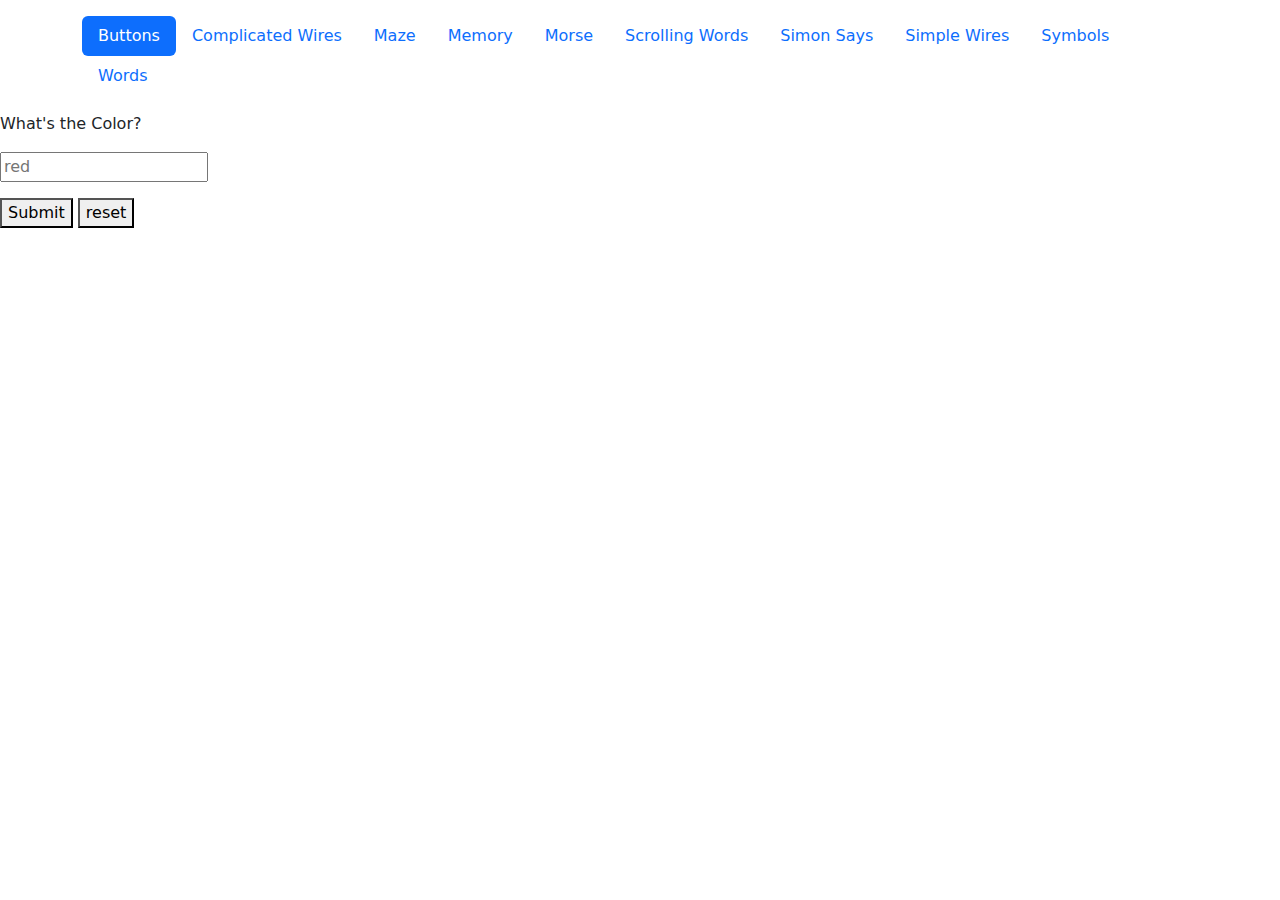
<file: index.html>
<html>
    <head>
        <title>Maaazzzeee</title>
        <link href="https://cdn.jsdelivr.net/npm/bootstrap@5.3.3/dist/css/bootstrap.min.css" rel="stylesheet" integrity="sha384-QWTKZyjpPEjISv5WaRU9OFeRpok6YctnYmDr5pNlyT2bRjXh0JMhjY6hW+ALEwIH" crossorigin="anonymous">
        <script src="https://cdn.jsdelivr.net/npm/bootstrap@5.3.3/dist/js/bootstrap.bundle.min.js" integrity="sha384-YvpcrYf0tY3lHB60NNkmXc5s9fDVZLESaAA55NDzOxhy9GkcIdslK1eN7N6jIeHz" crossorigin="anonymous"></script>
    </head>
    <body>
        <main>
            <div class="container">
                <header class="d-flex justify-content-center py-3">
                    <ul class="nav nav-pills">
                        <li class="nav-item"><a href="index.html" class="nav-link active">Buttons</a></li>
                        <li class="nav-item"><a href="compliatedWires.html" class="nav-link">Complicated Wires</a></li>
                        <li class="nav-item"><a href="maze.html" class="nav-link">Maze</a></li>
                        <li class="nav-item"><a href="memory.html" class="nav-link">Memory</a></li>
                        <li class="nav-item"><a href="morse.html" class="nav-link">Morse</a></li>
                        <li class="nav-item"><a href="scrollingWords.html" class="nav-link">Scrolling Words</a></li>
                        <li class="nav-item"><a href="simonsays.html" class="nav-link">Simon Says</a></li>
                        <li class="nav-item"><a href="simpleWires.html" class="nav-link">Simple Wires</a></li>
                        <li class="nav-item"><a href="symbols.html" class="nav-link">Symbols</a></li>
                        <li class="nav-item"><a href="words.html" class="nav-link">Words</a></li>
                    </ul>
                </header>
            </div>
        </main>

        
        <p id="questions"></p>
        <input type="text" id="input" placeholder="red"/>
        <p id="response"></p>
        <button onClick="submit()">Submit</button>
        <button onClick="reset()">reset</button>
        <script src="buttons.js">
        </script>
       
    </body>
</html>
</file>
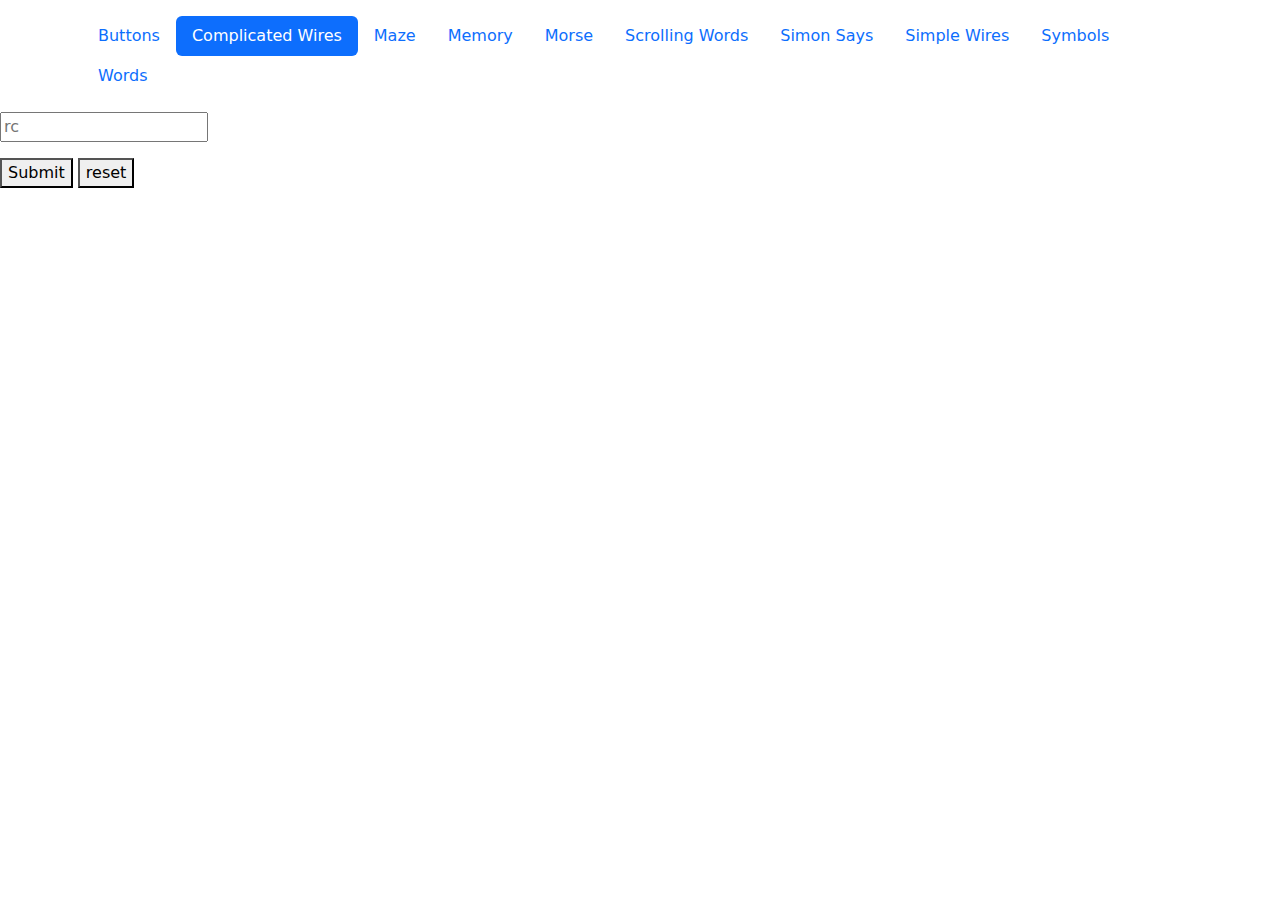
<file: compliatedWires.html>
<html>
    <head>
        <title>Maaazzzeee</title>
        <link href="https://cdn.jsdelivr.net/npm/bootstrap@5.3.3/dist/css/bootstrap.min.css" rel="stylesheet" integrity="sha384-QWTKZyjpPEjISv5WaRU9OFeRpok6YctnYmDr5pNlyT2bRjXh0JMhjY6hW+ALEwIH" crossorigin="anonymous">
        <script src="https://cdn.jsdelivr.net/npm/bootstrap@5.3.3/dist/js/bootstrap.bundle.min.js" integrity="sha384-YvpcrYf0tY3lHB60NNkmXc5s9fDVZLESaAA55NDzOxhy9GkcIdslK1eN7N6jIeHz" crossorigin="anonymous"></script>
    </head>
    <body>
        <main>
            <div class="container">
                <header class="d-flex justify-content-center py-3">
                    <ul class="nav nav-pills">
                        <li class="nav-item"><a href="index.html" class="nav-link">Buttons</a></li>
                        <li class="nav-item"><a href="compliatedWires.html" class="nav-link active">Complicated Wires</a></li>
                        <li class="nav-item"><a href="maze.html" class="nav-link">Maze</a></li>
                        <li class="nav-item"><a href="memory.html" class="nav-link">Memory</a></li>
                        <li class="nav-item"><a href="morse.html" class="nav-link">Morse</a></li>
                        <li class="nav-item"><a href="scrollingWords.html" class="nav-link">Scrolling Words</a></li>
                        <li class="nav-item"><a href="simonsays.html" class="nav-link">Simon Says</a></li>
                        <li class="nav-item"><a href="simpleWires.html" class="nav-link">Simple Wires</a></li>
                        <li class="nav-item"><a href="symbols.html" class="nav-link">Symbols</a></li>
                        <li class="nav-item"><a href="words.html" class="nav-link">Words</a></li>
                    </ul>
                </header>
            </div>
        </main>
        
        <input type="text" id="input" placeholder="rc"/>
        <p id="response"></p>
        <button onClick="submit()">Submit</button>
        <button onClick="reset()">reset</button>
        <script src="complicatedWires.js">
        </script>
       

    </body>
</html>
</file>
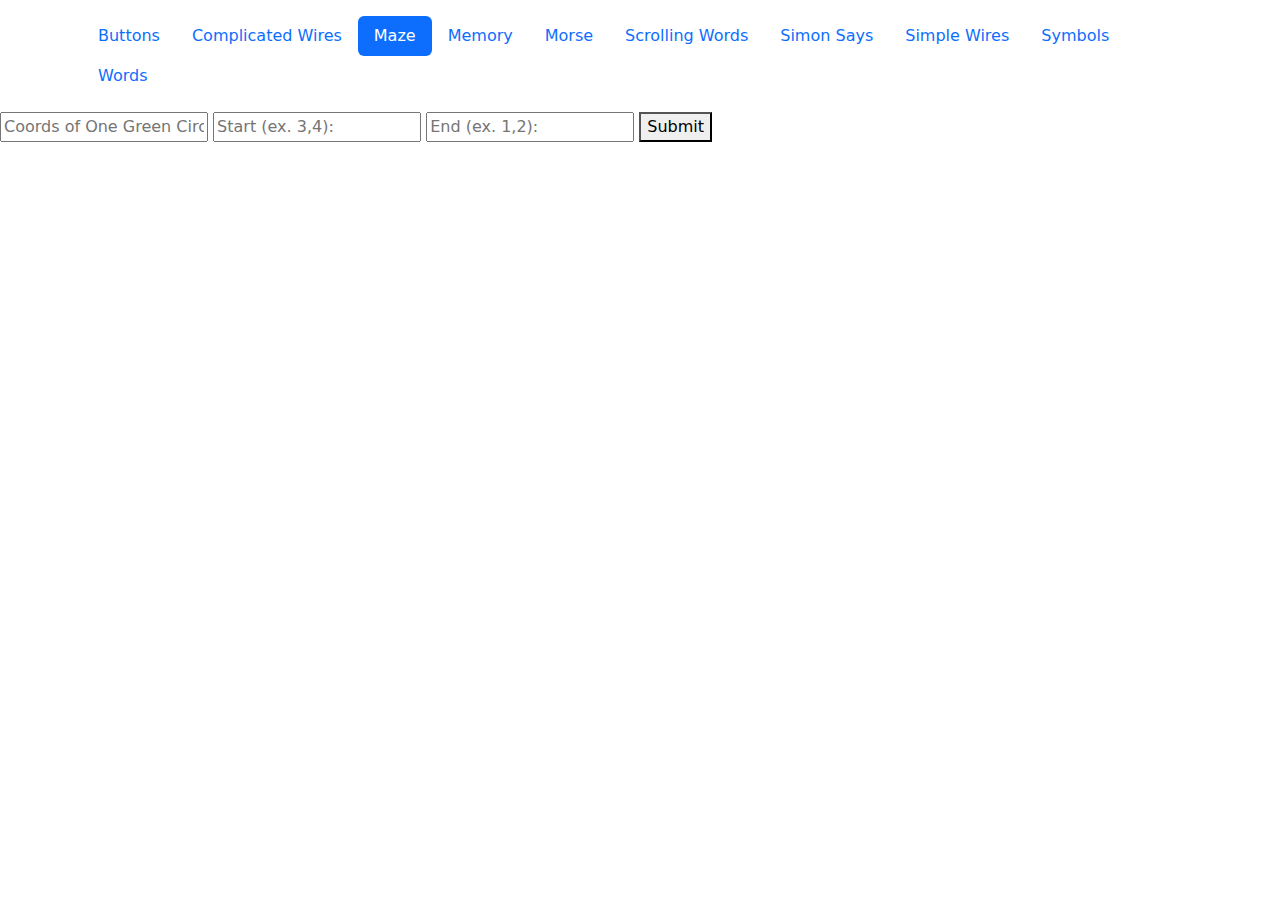
<file: maze.html>
<html>
    <head>
        <title>Maaazzzeee</title>
        <link href="https://cdn.jsdelivr.net/npm/bootstrap@5.3.3/dist/css/bootstrap.min.css" rel="stylesheet" integrity="sha384-QWTKZyjpPEjISv5WaRU9OFeRpok6YctnYmDr5pNlyT2bRjXh0JMhjY6hW+ALEwIH" crossorigin="anonymous">
        <script src="https://cdn.jsdelivr.net/npm/bootstrap@5.3.3/dist/js/bootstrap.bundle.min.js" integrity="sha384-YvpcrYf0tY3lHB60NNkmXc5s9fDVZLESaAA55NDzOxhy9GkcIdslK1eN7N6jIeHz" crossorigin="anonymous"></script>
    </head>
    <body>
        <main>
            <div class="container">
                <header class="d-flex justify-content-center py-3">
                    <ul class="nav nav-pills">
                        <li class="nav-item"><a href="index.html" class="nav-link">Buttons</a></li>
                        <li class="nav-item"><a href="compliatedWires.html" class="nav-link">Complicated Wires</a></li>
                        <li class="nav-item"><a href="maze.html" class="nav-link active">Maze</a></li>
                        <li class="nav-item"><a href="memory.html" class="nav-link">Memory</a></li>
                        <li class="nav-item"><a href="morse.html" class="nav-link">Morse</a></li>
                        <li class="nav-item"><a href="scrollingWords.html" class="nav-link">Scrolling Words</a></li>
                        <li class="nav-item"><a href="simonsays.html" class="nav-link">Simon Says</a></li>
                        <li class="nav-item"><a href="simpleWires.html" class="nav-link">Simple Wires</a></li>
                        <li class="nav-item"><a href="symbols.html" class="nav-link">Symbols</a></li>
                        <li class="nav-item"><a href="words.html" class="nav-link">Words</a></li>
                    </ul>
                </header>
            </div>
        </main>

        
        <input type="text" id="greenCircle" placeholder="Coords of One Green Circle"/>
        <input type="text" id="start" placeholder="Start (ex. 3,4): "/>
        <input type="text" id="end" placeholder="End (ex. 1,2): " />
        <button onClick="run()">Submit</button>
        <p id="moves"></p>
        <p id="path"></p>
        <script src="maze.js">
        </script>
       
    </body>
</html>
</file>
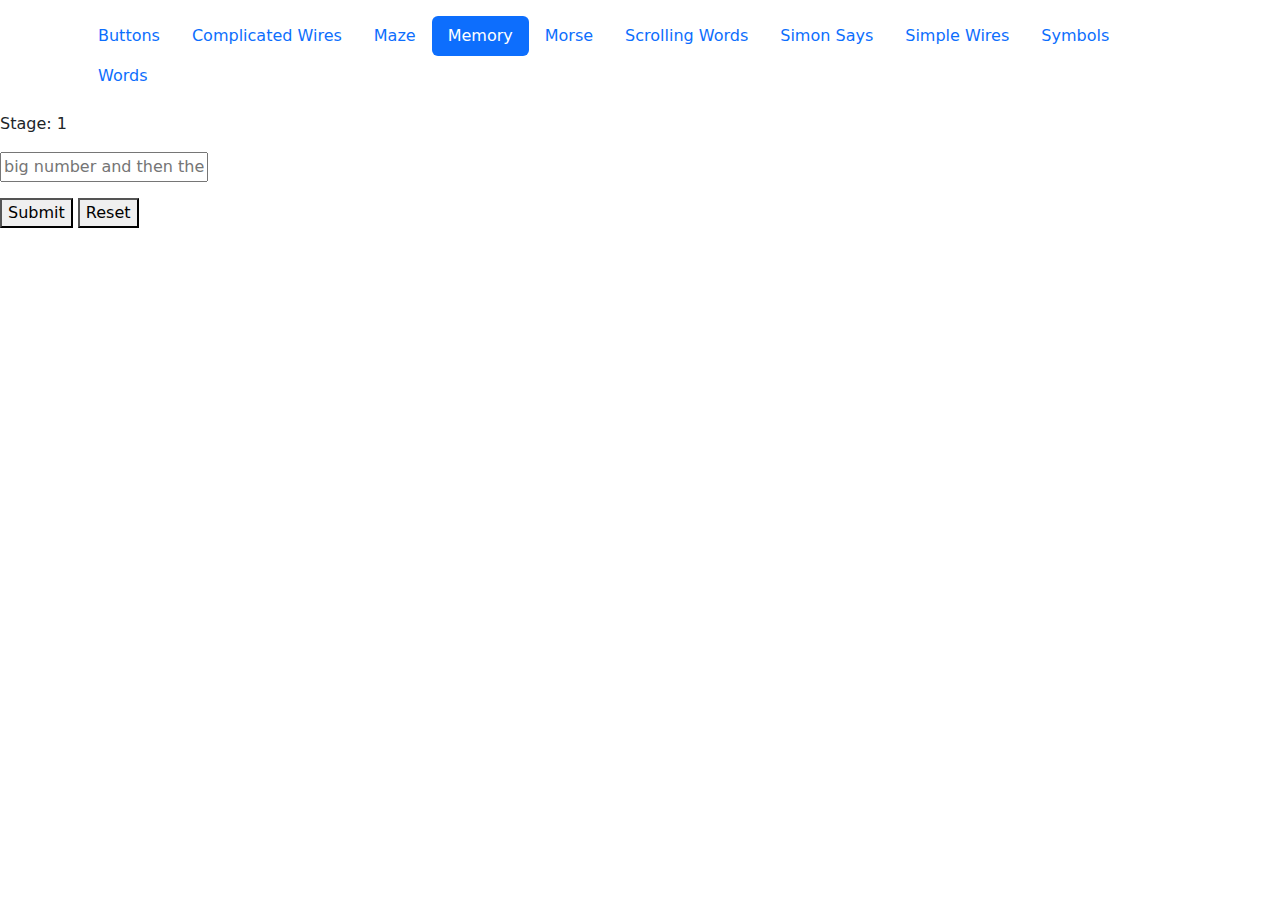
<file: memory.html>
<html>
    <head>
        <title>Maaazzzeee</title>
        <link href="https://cdn.jsdelivr.net/npm/bootstrap@5.3.3/dist/css/bootstrap.min.css" rel="stylesheet" integrity="sha384-QWTKZyjpPEjISv5WaRU9OFeRpok6YctnYmDr5pNlyT2bRjXh0JMhjY6hW+ALEwIH" crossorigin="anonymous">
        <script src="https://cdn.jsdelivr.net/npm/bootstrap@5.3.3/dist/js/bootstrap.bundle.min.js" integrity="sha384-YvpcrYf0tY3lHB60NNkmXc5s9fDVZLESaAA55NDzOxhy9GkcIdslK1eN7N6jIeHz" crossorigin="anonymous"></script>
    </head>
    <body>
        <main>
            <div class="container">
                <header class="d-flex justify-content-center py-3">
                    <ul class="nav nav-pills">
                        <li class="nav-item"><a href="index.html" class="nav-link">Buttons</a></li>
                        <li class="nav-item"><a href="compliatedWires.html" class="nav-link">Complicated Wires</a></li>
                        <li class="nav-item"><a href="maze.html" class="nav-link">Maze</a></li>
                        <li class="nav-item"><a href="memory.html" class="nav-link active">Memory</a></li>
                        <li class="nav-item"><a href="morse.html" class="nav-link">Morse</a></li>
                        <li class="nav-item"><a href="scrollingWords.html" class="nav-link">Scrolling Words</a></li>
                        <li class="nav-item"><a href="simonsays.html" class="nav-link">Simon Says</a></li>
                        <li class="nav-item"><a href="simpleWires.html" class="nav-link">Simple Wires</a></li>
                        <li class="nav-item"><a href="symbols.html" class="nav-link">Symbols</a></li>
                        <li class="nav-item"><a href="words.html" class="nav-link">Words</a></li>
                    </ul>
                </header>
            </div>
            <p id="stageNumOutput"></p>
            <input type="text" id="stageInput" placeholder="big number and then the 4 small numbers"/>
            <p id="response"></p>
            <button onClick="submit()">Submit</button>
            <button onClick="reset()">Reset</button>
            <script src="memory.js">
            </script>
        </main>

        
       


    </body>
</html>
</file>
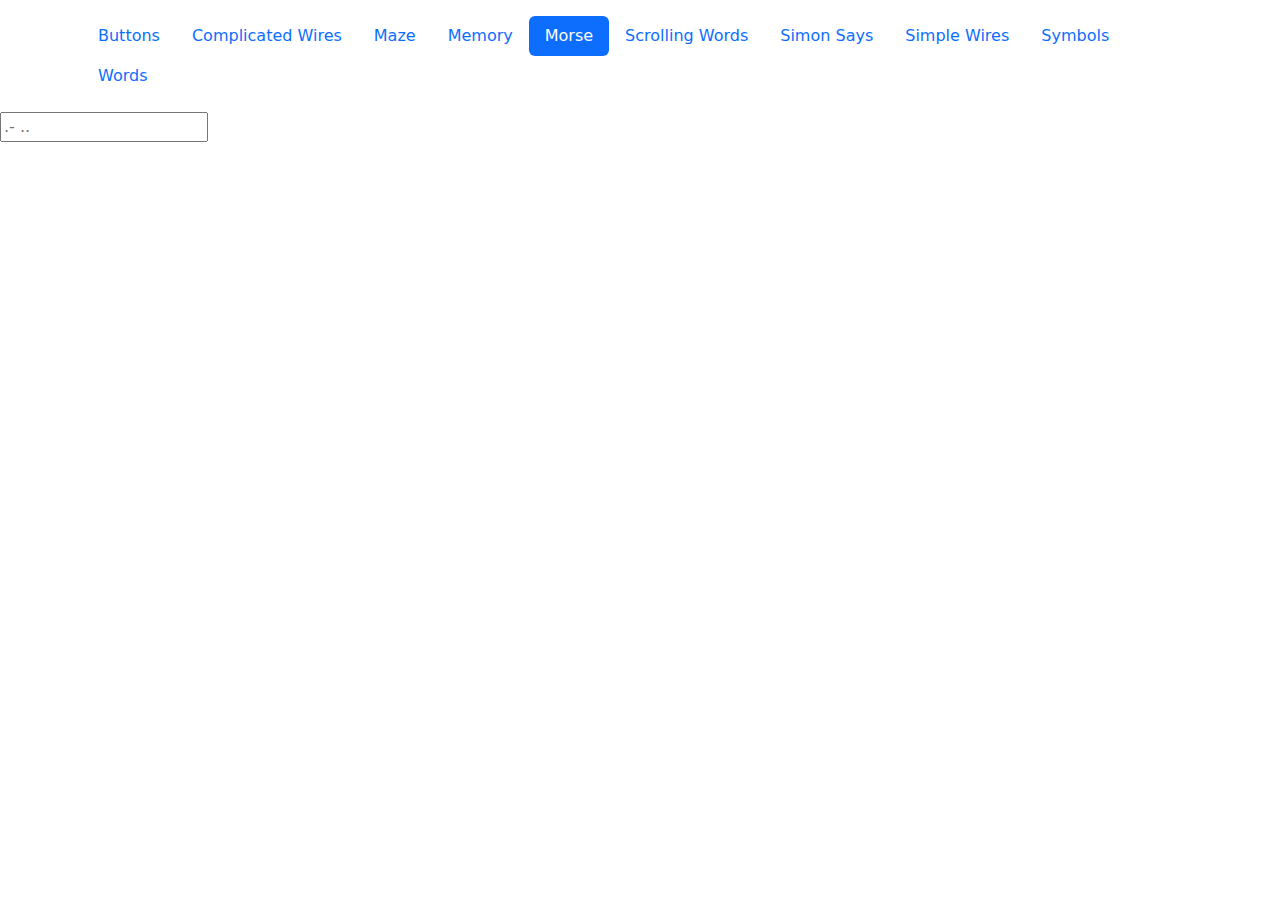
<file: morse.html>
<html>
    <head>
        <title>Maaazzzeee</title>
        <link href="https://cdn.jsdelivr.net/npm/bootstrap@5.3.3/dist/css/bootstrap.min.css" rel="stylesheet" integrity="sha384-QWTKZyjpPEjISv5WaRU9OFeRpok6YctnYmDr5pNlyT2bRjXh0JMhjY6hW+ALEwIH" crossorigin="anonymous">
        <script src="https://cdn.jsdelivr.net/npm/bootstrap@5.3.3/dist/js/bootstrap.bundle.min.js" integrity="sha384-YvpcrYf0tY3lHB60NNkmXc5s9fDVZLESaAA55NDzOxhy9GkcIdslK1eN7N6jIeHz" crossorigin="anonymous"></script>
    </head>
    <body>
        <main>
            <div class="container">
                <header class="d-flex justify-content-center py-3">
                    <ul class="nav nav-pills">
                        <li class="nav-item"><a href="index.html" class="nav-link">Buttons</a></li>
                        <li class="nav-item"><a href="compliatedWires.html" class="nav-link">Complicated Wires</a></li>
                        <li class="nav-item"><a href="maze.html" class="nav-link">Maze</a></li>
                        <li class="nav-item"><a href="memory.html" class="nav-link">Memory</a></li>
                        <li class="nav-item"><a href="morse.html" class="nav-link active">Morse</a></li>
                        <li class="nav-item"><a href="scrollingWords.html" class="nav-link">Scrolling Words</a></li>
                        <li class="nav-item"><a href="simonsays.html" class="nav-link">Simon Says</a></li>
                        <li class="nav-item"><a href="simpleWires.html" class="nav-link">Simple Wires</a></li>
                        <li class="nav-item"><a href="symbols.html" class="nav-link">Symbols</a></li>
                        <li class="nav-item"><a href="words.html" class="nav-link">Words</a></li>
                    </ul>
                </header>
            </div>
        </main>

        
        <input type="text" id="input" placeholder=".- .."/>
        <p id="response"></p>
        <script src="morse.js">
        </script>
    </body>
</html>
</file>
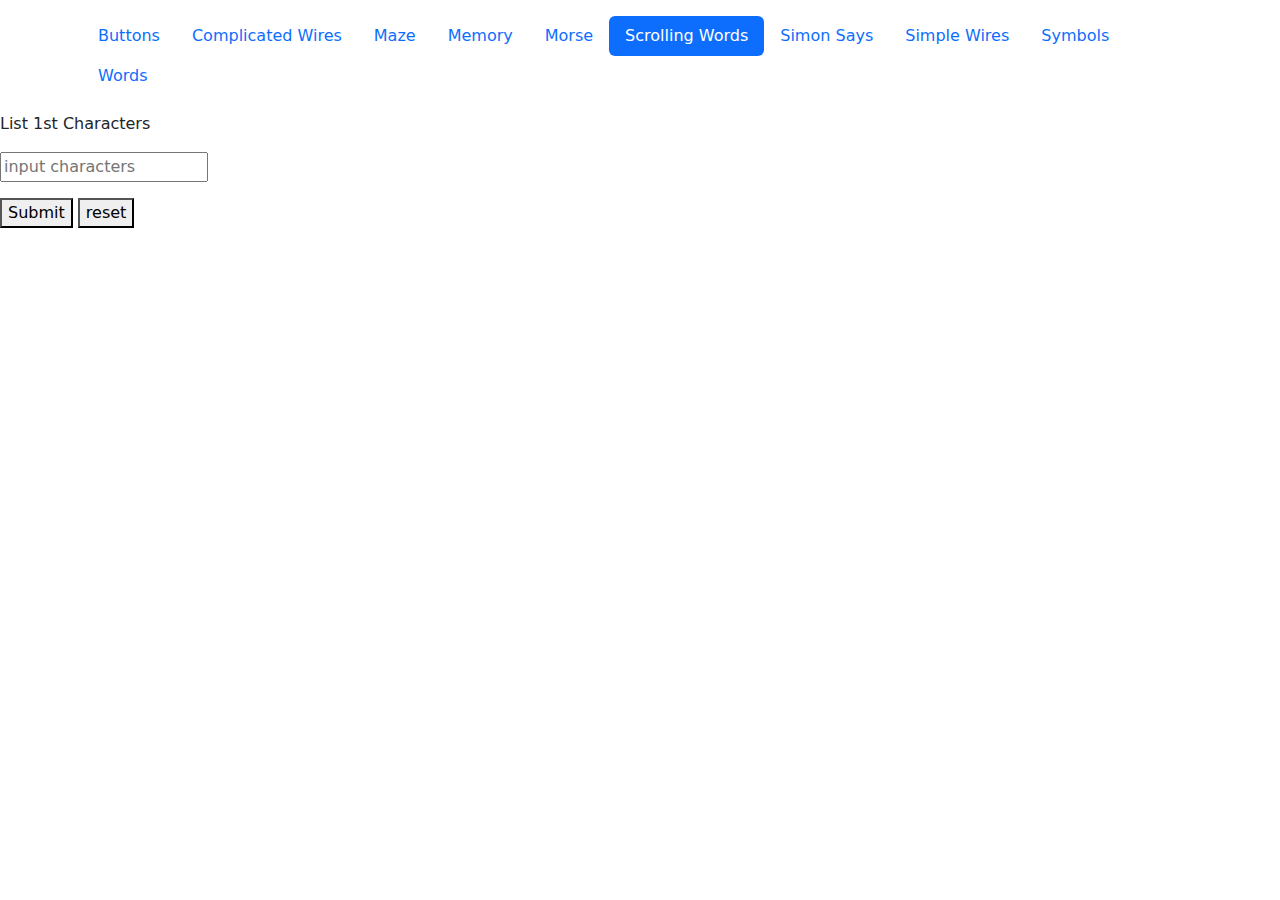
<file: scrollingWords.html>
<html>
    <head>
        <title>Maaazzzeee</title>
        <link href="https://cdn.jsdelivr.net/npm/bootstrap@5.3.3/dist/css/bootstrap.min.css" rel="stylesheet" integrity="sha384-QWTKZyjpPEjISv5WaRU9OFeRpok6YctnYmDr5pNlyT2bRjXh0JMhjY6hW+ALEwIH" crossorigin="anonymous">
        <script src="https://cdn.jsdelivr.net/npm/bootstrap@5.3.3/dist/js/bootstrap.bundle.min.js" integrity="sha384-YvpcrYf0tY3lHB60NNkmXc5s9fDVZLESaAA55NDzOxhy9GkcIdslK1eN7N6jIeHz" crossorigin="anonymous"></script>
    </head>
    <body>
        <main>
            <div class="container">
                <header class="d-flex justify-content-center py-3">
                    <ul class="nav nav-pills">
                        <li class="nav-item"><a href="index.html" class="nav-link">Buttons</a></li>
                        <li class="nav-item"><a href="compliatedWires.html" class="nav-link">Complicated Wires</a></li>
                        <li class="nav-item"><a href="maze.html" class="nav-link">Maze</a></li>
                        <li class="nav-item"><a href="memory.html" class="nav-link">Memory</a></li>
                        <li class="nav-item"><a href="morse.html" class="nav-link">Morse</a></li>
                        <li class="nav-item"><a href="scrollingWords.html" class="nav-link active">Scrolling Words</a></li>
                        <li class="nav-item"><a href="simonsays.html" class="nav-link">Simon Says</a></li>
                        <li class="nav-item"><a href="simpleWires.html" class="nav-link">Simple Wires</a></li>
                        <li class="nav-item"><a href="symbols.html" class="nav-link">Symbols</a></li>
                        <li class="nav-item"><a href="words.html" class="nav-link">Words</a></li>
                    </ul>
                </header>
            </div>
        </main>

        
        <p id="question"></p>
        <input type="text" id="input" placeholder="input characters"/>
        <p id="response"></p>
        <button onClick="submit()">Submit</button>
        <button onClick="reset()">reset</button>
        <script src="scrollingWords.js">
        </script>
    </body>
</html>
</file>
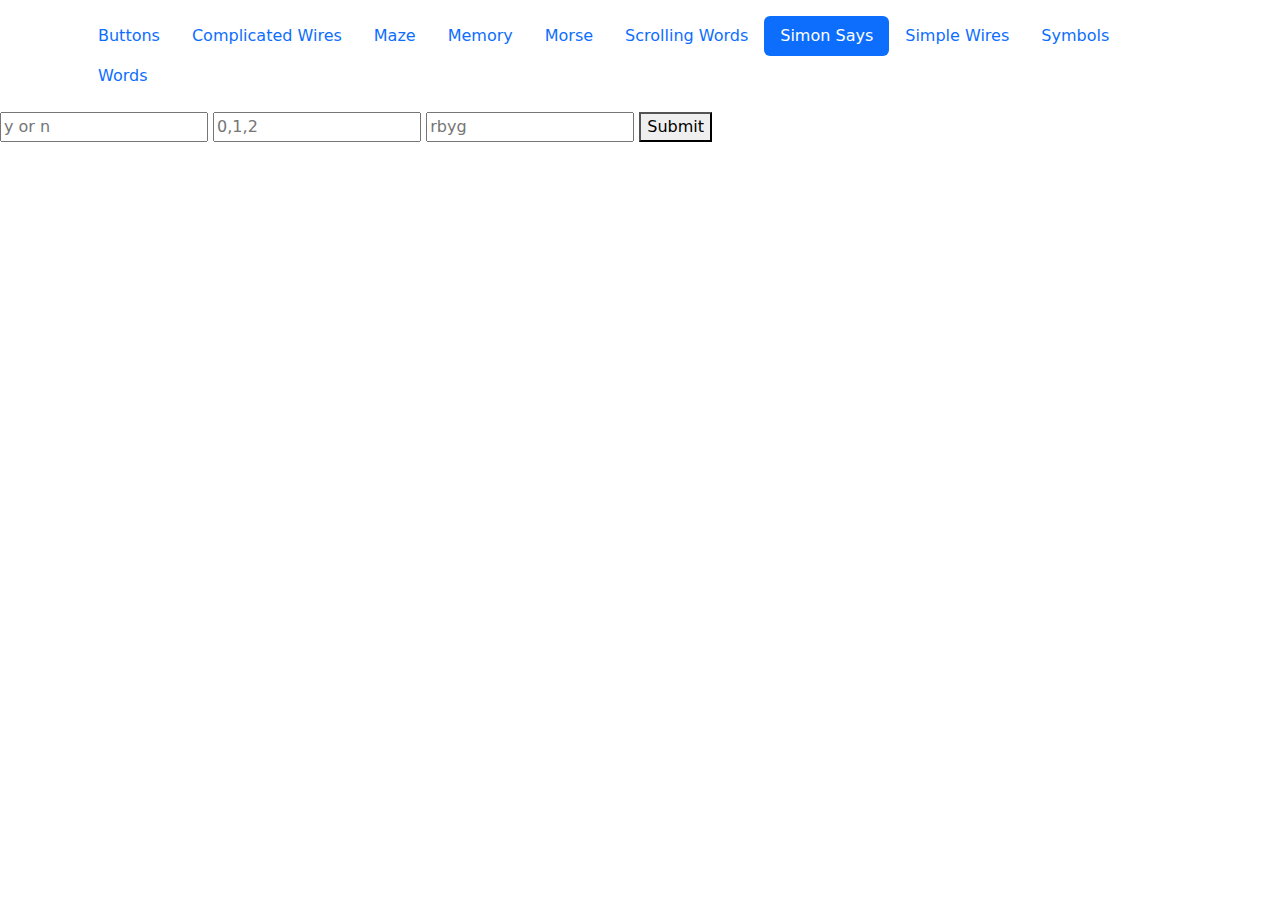
<file: simonsays.html>
<html>
    <head>
        <title>Maaazzzeee</title>
        <link href="https://cdn.jsdelivr.net/npm/bootstrap@5.3.3/dist/css/bootstrap.min.css" rel="stylesheet" integrity="sha384-QWTKZyjpPEjISv5WaRU9OFeRpok6YctnYmDr5pNlyT2bRjXh0JMhjY6hW+ALEwIH" crossorigin="anonymous">
        <script src="https://cdn.jsdelivr.net/npm/bootstrap@5.3.3/dist/js/bootstrap.bundle.min.js" integrity="sha384-YvpcrYf0tY3lHB60NNkmXc5s9fDVZLESaAA55NDzOxhy9GkcIdslK1eN7N6jIeHz" crossorigin="anonymous"></script>
    </head>
    <body>
        <main>
            <div class="container">
                <header class="d-flex justify-content-center py-3">
                    <ul class="nav nav-pills">
                        <li class="nav-item"><a href="index.html" class="nav-link">Buttons</a></li>
                        <li class="nav-item"><a href="compliatedWires.html" class="nav-link">Complicated Wires</a></li>
                        <li class="nav-item"><a href="maze.html" class="nav-link">Maze</a></li>
                        <li class="nav-item"><a href="memory.html" class="nav-link">Memory</a></li>
                        <li class="nav-item"><a href="morse.html" class="nav-link">Morse</a></li>
                        <li class="nav-item"><a href="scrollingWords.html" class="nav-link">Scrolling Words</a></li>
                        <li class="nav-item"><a href="simonsays.html" class="nav-link active">Simon Says</a></li>
                        <li class="nav-item"><a href="simpleWires.html" class="nav-link">Simple Wires</a></li>
                        <li class="nav-item"><a href="symbols.html" class="nav-link">Symbols</a></li>
                        <li class="nav-item"><a href="words.html" class="nav-link">Words</a></li>
                    </ul>
                </header>
            </div>
        </main>


        
        <input type="text" id="serial" placeholder="y or n"/>
        <input type="text" id="strikes" placeholder="0,1,2"/>
        <input type="text" id="simon" placeholder="rbyg"/>
        <button onClick="run()">Submit</button>
        <p id="response"></p>
        <script src="simonsays.js">
        </script>

    </body>
</html>
</file>
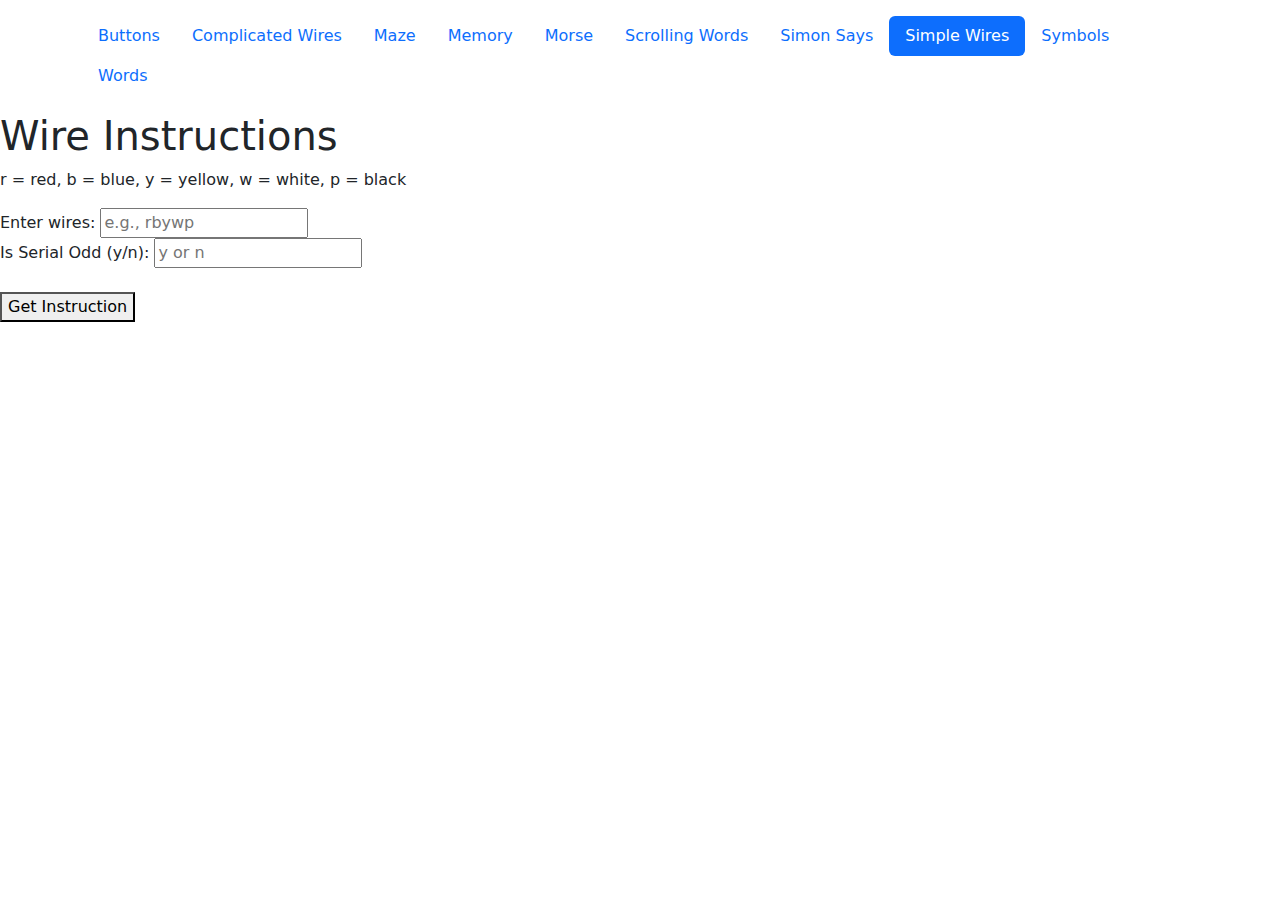
<file: simpleWires.html>
<html>
    <head>
        <title>Maaazzzeee</title>
        <link href="https://cdn.jsdelivr.net/npm/bootstrap@5.3.3/dist/css/bootstrap.min.css" rel="stylesheet" integrity="sha384-QWTKZyjpPEjISv5WaRU9OFeRpok6YctnYmDr5pNlyT2bRjXh0JMhjY6hW+ALEwIH" crossorigin="anonymous">
        <script src="https://cdn.jsdelivr.net/npm/bootstrap@5.3.3/dist/js/bootstrap.bundle.min.js" integrity="sha384-YvpcrYf0tY3lHB60NNkmXc5s9fDVZLESaAA55NDzOxhy9GkcIdslK1eN7N6jIeHz" crossorigin="anonymous"></script>
    </head>
    <body>
        <main>
            <div class="container">
                <header class="d-flex justify-content-center py-3">
                    <ul class="nav nav-pills">
                        <li class="nav-item"><a href="index.html" class="nav-link">Buttons</a></li>
                        <li class="nav-item"><a href="compliatedWires.html" class="nav-link">Complicated Wires</a></li>
                        <li class="nav-item"><a href="maze.html" class="nav-link">Maze</a></li>
                        <li class="nav-item"><a href="memory.html" class="nav-link">Memory</a></li>
                        <li class="nav-item"><a href="morse.html" class="nav-link">Morse</a></li>
                        <li class="nav-item"><a href="scrollingWords.html" class="nav-link">Scrolling Words</a></li>
                        <li class="nav-item"><a href="simonsays.html" class="nav-link">Simon Says</a></li>
                        <li class="nav-item"><a href="simpleWires.html" class="nav-link active">Simple Wires</a></li>
                        <li class="nav-item"><a href="symbols.html" class="nav-link">Symbols</a></li>
                        <li class="nav-item"><a href="words.html" class="nav-link">Words</a></li>
                    </ul>
                </header>
            </div>
        </main>
        
        <h1>Wire Instructions</h1>
        <p>r = red, b = blue, y = yellow, w = white, p = black</p>
        <label for="wires">Enter wires: </label>
        <input type="text" id="wires" placeholder="e.g., rbywp">
        <br>
        <label for="serial">Is Serial Odd (y/n): </label>
        <input type="text" id="serial" placeholder="y or n">
        <br><br>
        <button onclick="getInstruction()">Get Instruction</button>
        <p id="instruction"></p>
        <script src="simpleWires.js"></script>
       
    </body>
</html>
</file>
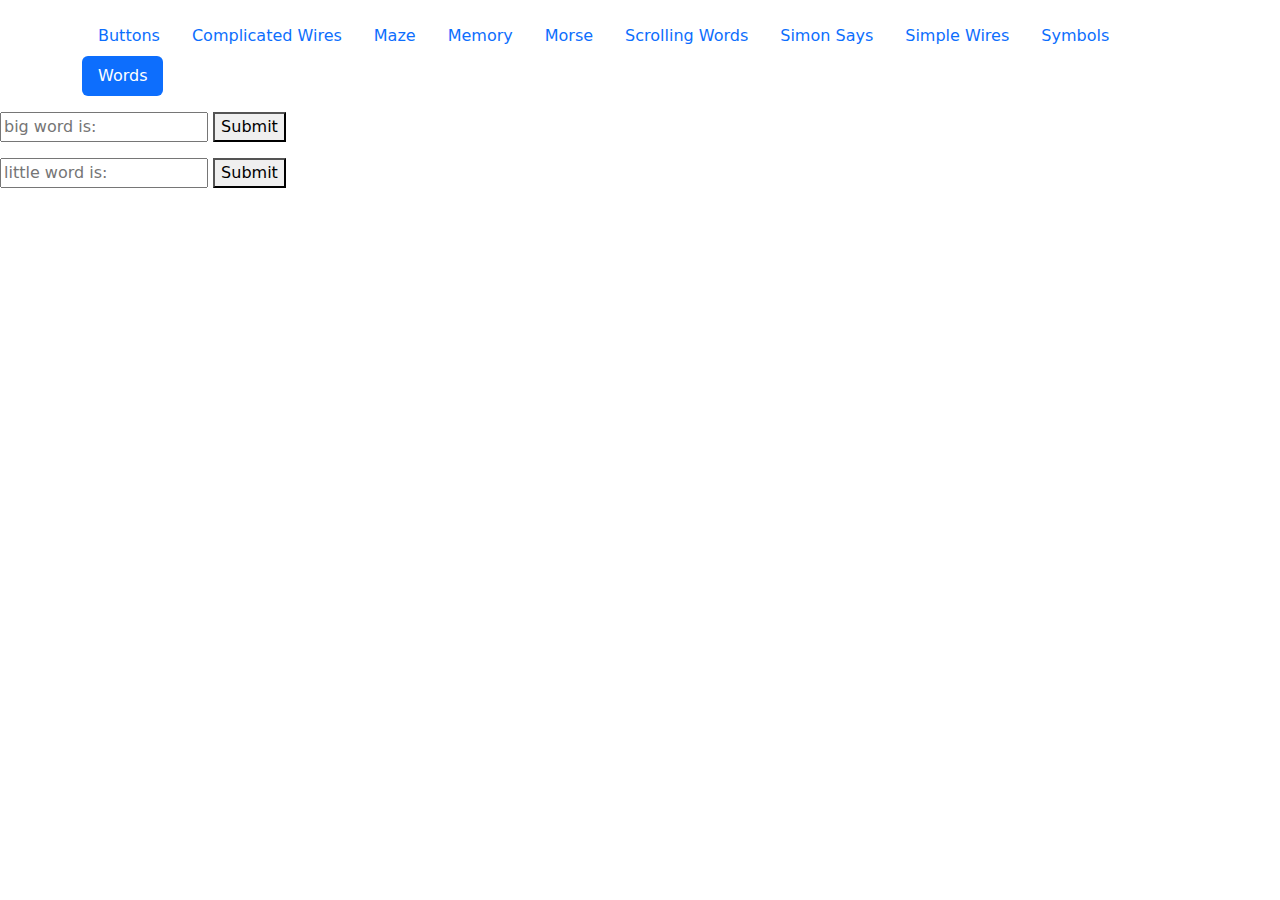
<file: words.html>
<html>
    <head>
        <title>Maaazzzeee</title>
        <link href="https://cdn.jsdelivr.net/npm/bootstrap@5.3.3/dist/css/bootstrap.min.css" rel="stylesheet" integrity="sha384-QWTKZyjpPEjISv5WaRU9OFeRpok6YctnYmDr5pNlyT2bRjXh0JMhjY6hW+ALEwIH" crossorigin="anonymous">
        <script src="https://cdn.jsdelivr.net/npm/bootstrap@5.3.3/dist/js/bootstrap.bundle.min.js" integrity="sha384-YvpcrYf0tY3lHB60NNkmXc5s9fDVZLESaAA55NDzOxhy9GkcIdslK1eN7N6jIeHz" crossorigin="anonymous"></script>
    </head>
    <body>
        <main>
            <div class="container">
                <header class="d-flex justify-content-center py-3">
                    <ul class="nav nav-pills">
                        <li class="nav-item"><a href="index.html" class="nav-link">Buttons</a></li>
                        <li class="nav-item"><a href="compliatedWires.html" class="nav-link">Complicated Wires</a></li>
                        <li class="nav-item"><a href="maze.html" class="nav-link">Maze</a></li>
                        <li class="nav-item"><a href="memory.html" class="nav-link">Memory</a></li>
                        <li class="nav-item"><a href="morse.html" class="nav-link">Morse</a></li>
                        <li class="nav-item"><a href="scrollingWords.html" class="nav-link">Scrolling Words</a></li>
                        <li class="nav-item"><a href="simonsays.html" class="nav-link">Simon Says</a></li>
                        <li class="nav-item"><a href="simpleWires.html" class="nav-link">Simple Wires</a></li>
                        <li class="nav-item"><a href="symbols.html" class="nav-link">Symbols</a></li>
                        <li class="nav-item"><a href="words.html" class="nav-link active">Words</a></li>
                    </ul>
                </header>
            </div>
        </main>

        
        <input type="text" id="display" placeholder="big word is:"/>
        <button onClick="bigWord()">Submit</button>
        <p id="displayResponse"></p>
        <input type="text" id="responseWord" placeholder="little word is:"/>
        <button onClick="run()">Submit</button>
        <p id="wordSelectionResponse"></p>
        <script src="words.js">
        </script>
       
    </body>
</html>
</file>
